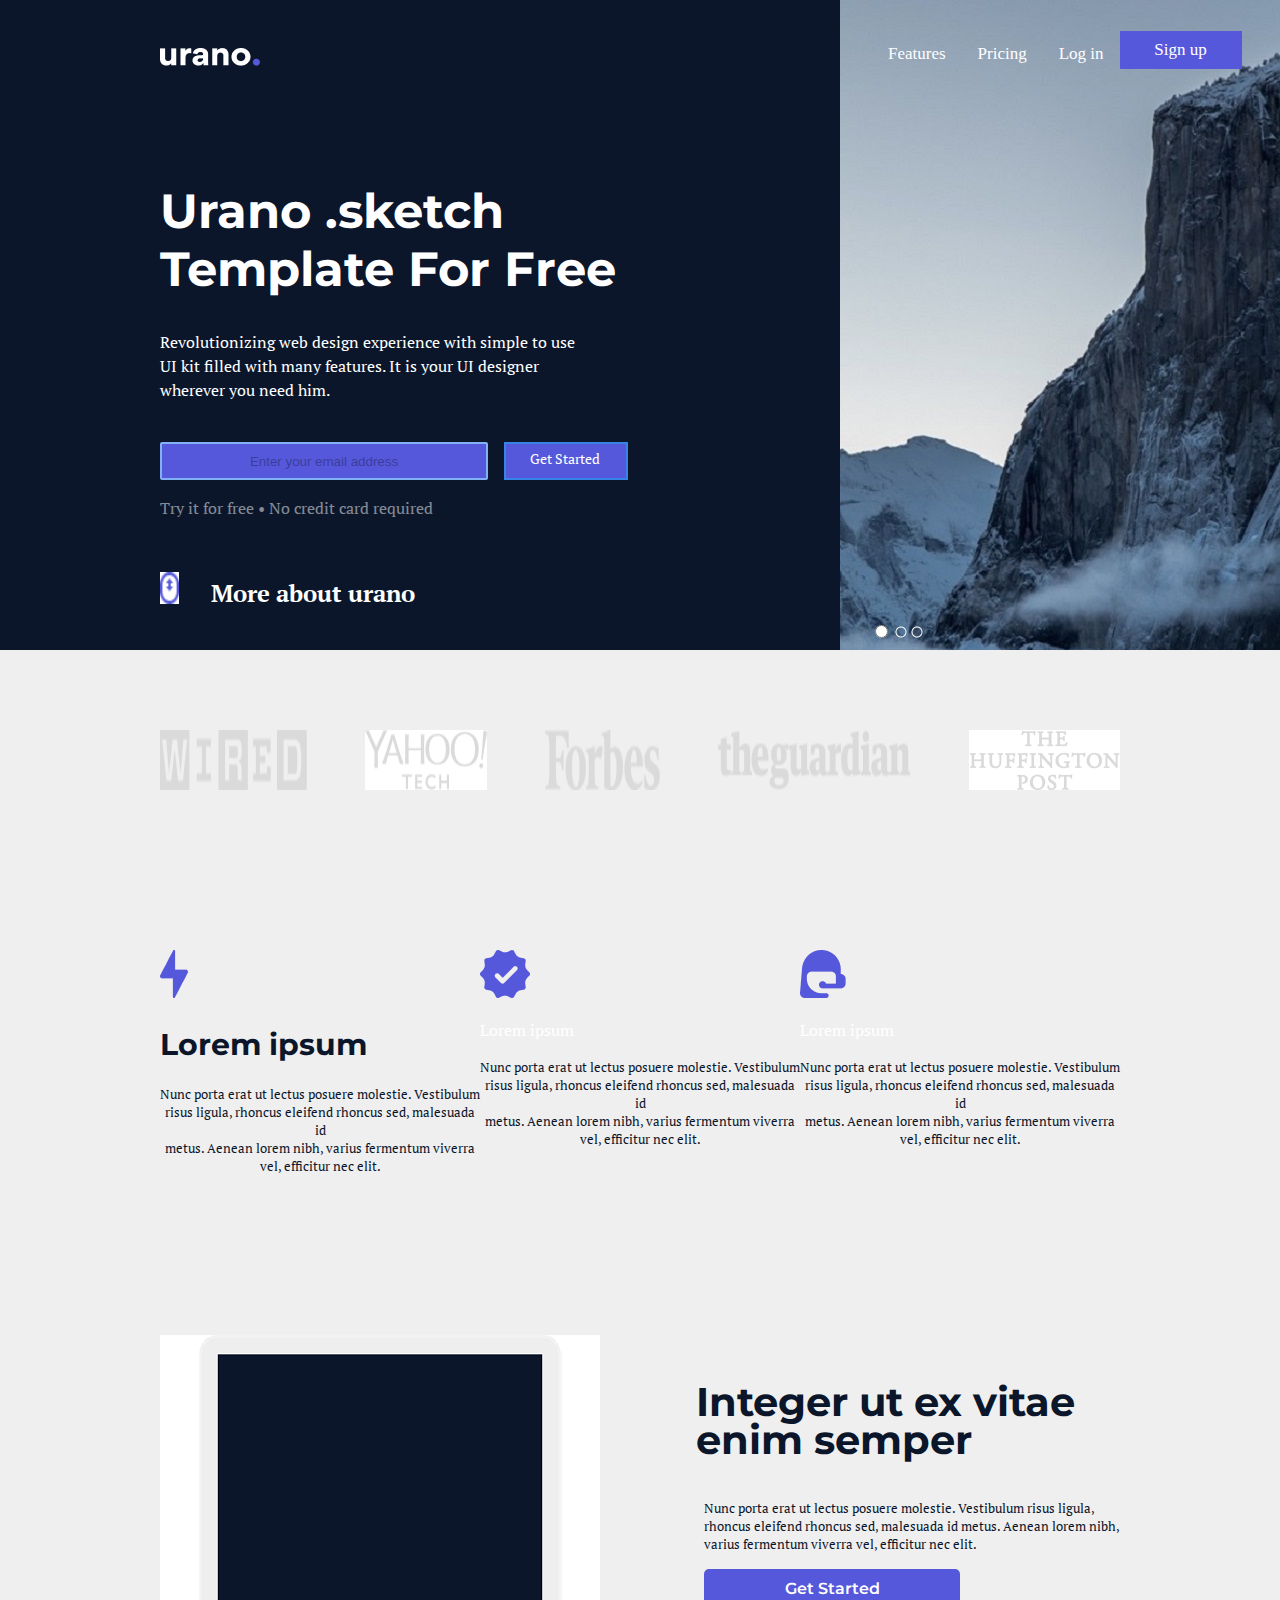
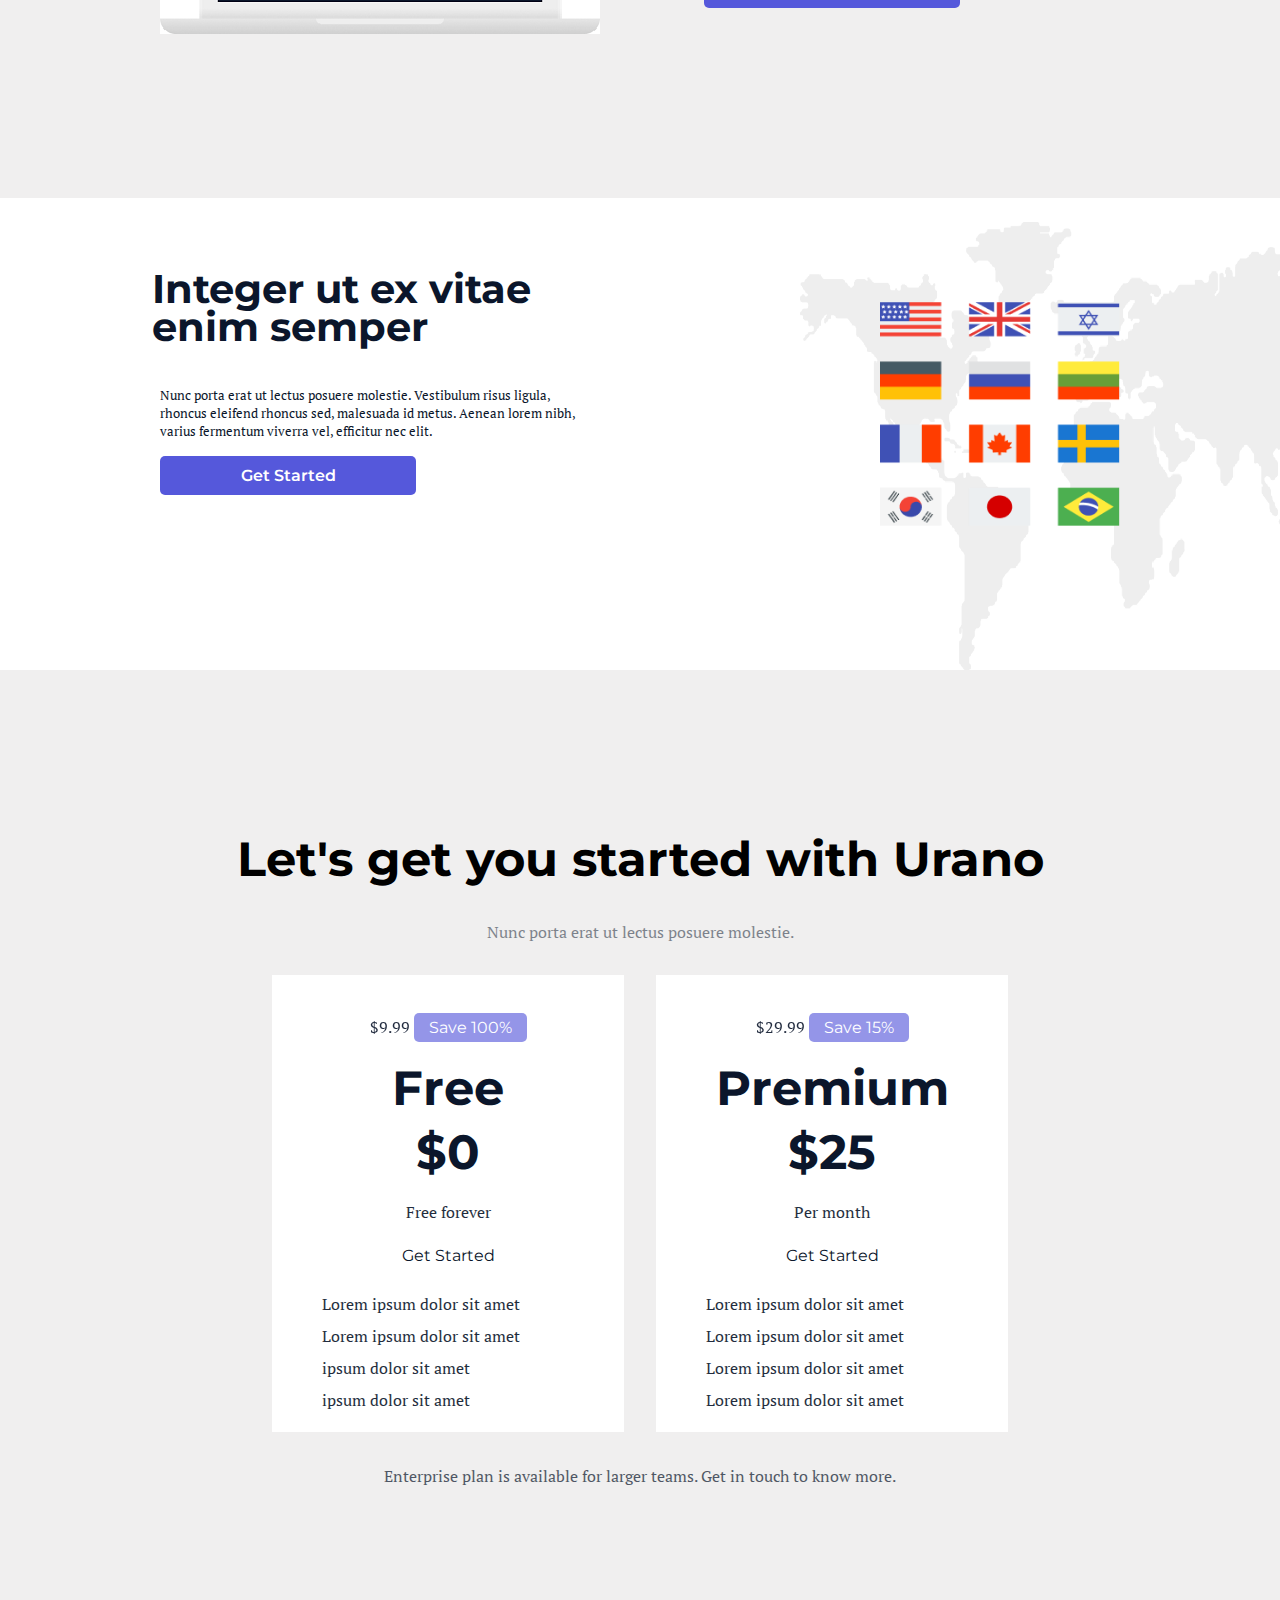
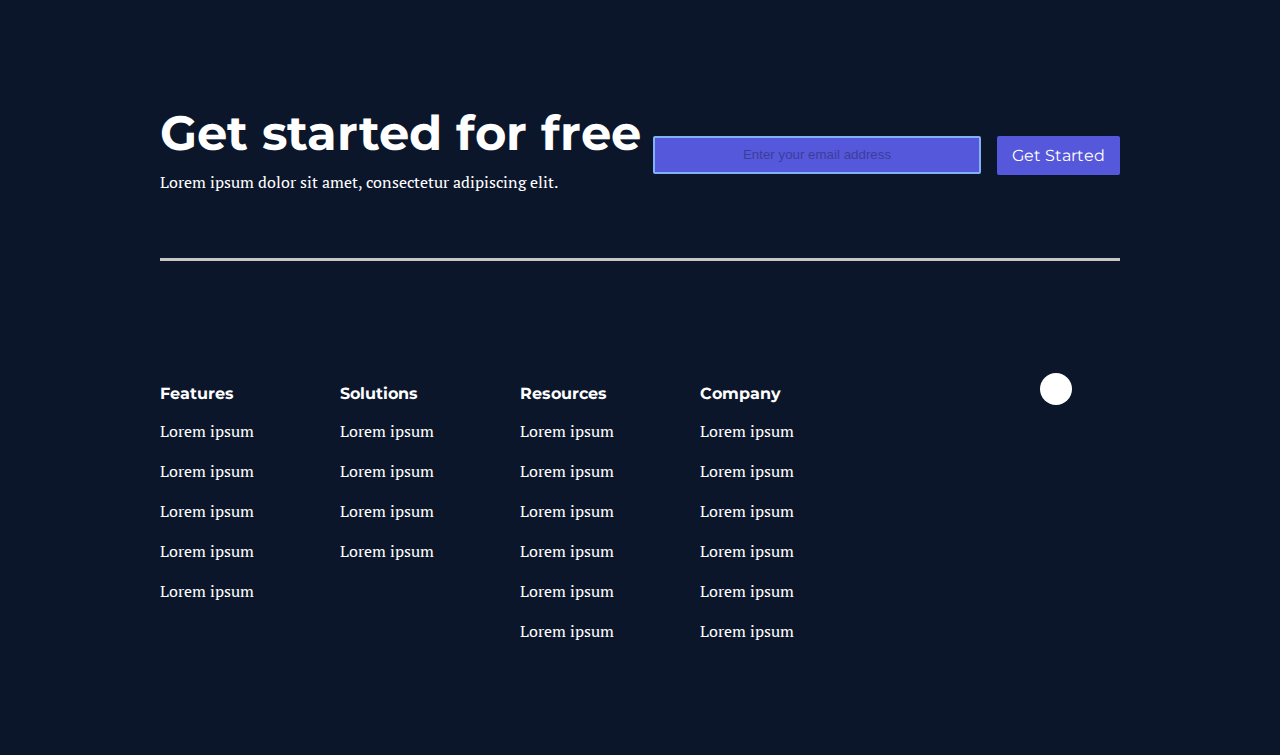
<file: urano.html>
<!DOCTYPE html>
<html lang="en">

<head>
    <meta charset="UTF-8">
    <meta name="viewport" content="width=device-width, initial-scale=1.0">
    <title>urano</title>
    <link rel="stylesheet" href="./urano.css">
    <link rel="preconnect" href="https://fonts.googleapis.com">
    <link rel="preconnect" href="https://fonts.gstatic.com" crossorigin>
    <link href="https://fonts.googleapis.com/css2?family=PT+Serif:ital,wght@0,400;0,700;1,400;1,700&display=swap"
        rel="stylesheet">
    <link rel="preconnect" href="https://fonts.googleapis.com">
    <link rel="preconnect" href="https://fonts.gstatic.com" crossorigin>
    <link
        href="https://fonts.googleapis.com/css2?family=Montserrat:ital,wght@0,100..900;1,100..900&family=PT+Serif:ital,wght@0,400;0,700;1,400;1,700&display=swap"
        rel="stylesheet">
    <link rel="stylesheet" href="https://cdnjs.cloudflare.com/ajax/libs/font-awesome/6.5.1/css/all.min.css"
        integrity="sha512-DTOQO9RWCH3ppGqcWaEA1BIZOC6xxalwEsw9c2QQeAIftl+Vegovlnee1c9QX4TctnWMn13TZye+giMm8e2LwA=="
        crossorigin="anonymous" referrerpolicy="no-referrer" />
    <!-- <link rel="stylesheet" href="https://cdnjs.cloudflare.com/ajax/libs/font-awesome/4.7.0/css/font-awesome.min.css"> -->
</head>
<style>
    h1 {
        font-family: "Montserrat", sans-serif;
    }

    p {
        font-family: "PT serif", sans-serif;
        color: white;
    }
</style>

<body>
    <section>
        <div class="two-sections">
            <div class="main">
                <div class="logo-box"><img src="imgipsum/Group 2.png" alt="urano" /></div>
                <div class="section-one">
                    <h1>Urano .sketch<br> Template For Free</h1>
                    <p>Revolutionizing web design experience with simple to use<br> UI kit filled with many features. It
                        is your UI designer<br> wherever you need him.</p>
                    <div class="buttons">
                        <input type="email" placeholder="Enter your email address" Color="black" class="email">
                        <div class="get-started"><a href="#">Get Started</a></div>
                    </div>
                    <p class="p-one">Try it for free • No credit card required</p>
                </div>
                <div class="cursor-m">
                    <img src="imgipsum/icon.jpg" class="cursor" />
                    <p>More about urano</p>
                </div>
            </div>
            <div class="bg-img">
                <div class="container">
                    <div class="nav-bar">
                        <a href="#">Features</a>
                        <a href="#">Pricing</a>
                        <a href="#">Log in</a>
                        <div><a href="#" class="sign-up">Sign up</a></div>
                    </div>
                    <div class="dots">
                        <input type="radio">
                        <img src="imgipsum/Oval.png" alt="oval" />
                        <img src="imgipsum/Oval.png" alt="oval" />
                    </div>
                </div>
            </div>
        </div>
    </section>
    <section>
        <div class="section-two">
            <img src="imgipsum/news-1.png" />
            <img src="imgipsum/news-2.jpg" />
            <img src="imgipsum/news-3.png" />
            <img src="imgipsum/news-4.png" />
            <img src="imgipsum/news-55.jpg" />
        </div>
    </section>
    <section class="white">
        <div class="icons">
            <div><img src="imgipsum/material_bolt.png" alt="material_bolt" class="icon-one" />
                <p class="lorem">Lorem ipsum</p>
                <div class="nunc"><span> Nunc porta erat ut lectus posuere molestie. Vestibulum<br> risus ligula,
                        rhoncus eleifend rhoncus sed, malesuada id<br> metus. Aenean lorem nibh, varius fermentum
                        viverra<br> vel, efficitur nec elit. </span></div>
            </div>
            <div><img src="imgipsum/material_approval.png" alt="approval" class="icon-two" />
                <p class="lorem-two">Lorem ipsum</p>
                <div class="nunc"><span> Nunc porta erat ut lectus posuere molestie. Vestibulum<br> risus ligula,
                        rhoncus eleifend rhoncus sed, malesuada id<br> metus. Aenean lorem nibh, varius fermentum
                        viverra<br> vel, efficitur nec elit. </span></div>
            </div>
            <div>
                <img src="imgipsum/material_support.png" alt="support" class="icon-three" />
                <p class="lorem-three">Lorem ipsum</p>
                <div class="nunc"><span> Nunc porta erat ut lectus posuere molestie. Vestibulum<br> risus ligula,
                        rhoncus eleifend rhoncus sed, malesuada id<br> metus. Aenean lorem nibh, varius fermentum
                        viverra<br> vel, efficitur nec elit. </span></div>
            </div>
        </div>
    </section>
    <section>
        <div class="section-four">
            <div class="laptop"> <img src="imgipsum/Laptop-1.png" alt="laptop" /></div>
            <div>
                <p class="integer">Integer ut ex vitae<br> enim semper</p>
                <span class="nunc">Nunc porta erat ut lectus posuere molestie. Vestibulum risus ligula,<br> rhoncus
                    eleifend rhoncus sed, malesuada id metus. Aenean lorem nibh,<br> varius fermentum viverra vel,
                    efficitur nec elit. </span>
                <div class="button-get"> <a href="#" class="get">Get Started</a></div>
            </div>

        </div>
    </section>
    <section>
        <div class="section-five">
            <div>
                <p class="integer">Integer ut ex vitae<br> enim semper</p>
                <span class="nunc">Nunc porta erat ut lectus posuere molestie. Vestibulum risus ligula,<br> rhoncus
                    eleifend rhoncus sed, malesuada id metus. Aenean lorem nibh,<br> varius fermentum viverra vel,
                    efficitur nec elit. </span>
                <div class="button-get"> <a href="#" class="get">Get Started</a></div>
            </div>
            <div class="bg">
                <img src="imgipsum/flags.png" alt="flags" class="flag" />
            </div>
        </div>
    </section>
    <section>
        <div class="section-six">
            <div>
                <h1>Let's get you started with Urano</h1>
                <span class="nunc-two">Nunc porta erat ut lectus posuere molestie.</span>
            </div>
        </div>
    </section>
    <section>
        <div class="section-seven">
            <div class="box-one">
                <p>$9.99 <span class="save">Save 100%</span></p>
                <h1>Free</h1>
                <h1>$0</h1>
                <p>Free forever</p>
                <a href="#" class="gets">Get Started</a>
                <div class="list">
                    <ul>
                        <li><i class="fa-solid fa-circle-check checkmark" style="color: rgb(18, 216, 18);"></i>Lorem
                            ipsum dolor sit amet</li>
                        <li><i class="fa-solid fa-circle-check checkmark" style="color: rgb(18, 216, 18);"></i>Lorem
                            ipsum dolor sit amet</li>
                        <li><i class="fa-solid fa-circle-check checkmark" style="color: rgb(18, 216, 18);"></i> ipsum
                            dolor sit amet</li>
                        <li><i class="fa-solid fa-circle-check checkmark" style="color: rgb(18, 216, 18);"></i> ipsum
                            dolor sit amet</li>
                    </ul>
                </div>
            </div>
            <div class="box-two">
                <p>$29.99 <span class="save">Save 15%</span></p>
                <h1>Premium</h1>
                <h1>$25</h1>
                <p>Per month</p>
                <a href="#" class="gets">Get Started</a>
                <div class="list">
                    <ul>
                        <li><i class="fa-solid fa-circle-check checkmark" style="color: rgb(18, 216, 18);"></i>Lorem
                            ipsum dolor sit amet</li>
                        <li><i class="fa-solid fa-circle-check checkmark" style="color: rgb(18, 216, 18);"></i>Lorem
                            ipsum dolor sit amet</li>
                        <li><i class="fa-solid fa-circle-check checkmark" style="color: rgb(18, 216, 18);"></i>Lorem
                            ipsum dolor sit amet</li>
                        <li><i class="fa-solid fa-circle-check checkmark" style="color: rgb(18, 216, 18);"></i>Lorem
                            ipsum dolor sit amet</li>
                    </ul>
                </div>
            </div>
        </div>
        <div>
            <p class="p-last">Enterprise plan is available for larger teams. Get in touch to know more.</p>
        </div>
    </section>
    <section class="minor">
        <div class="last-section">
            <div>
                <h1>Get started for free</h1>
                <p> Lorem ipsum dolor sit amet, consectetur adipiscing elit.</p>
            </div>
            <div class="buttons">
                <input type="email" placeholder="Enter your email address" Color="black" class="email">
                <div><a href="#" class="last-get">Get Started</a></div>
            </div>
        </div>
        <div class="div-last">
            <div class="last-div">
                <div>
                    <h1>Features</h1>
                    <p> Lorem ipsum</p>
                    <p> Lorem ipsum</p>
                    <p> Lorem ipsum</p>
                    <p> Lorem ipsum</p>
                    <p> Lorem ipsum</p>
                </div>
                <div>
                    <h1>Solutions</h1>
                    <p> Lorem ipsum</p>
                    <p> Lorem ipsum</p>
                    <p> Lorem ipsum</p>
                    <p> Lorem ipsum</p>
                </div>
                <div>
                    <h1>Resources</h1>
                    <p> Lorem ipsum</p>
                    <p> Lorem ipsum</p>
                    <p> Lorem ipsum</p>
                    <p> Lorem ipsum</p>
                    <p> Lorem ipsum</p>
                    <p> Lorem ipsum</p>
                </div>
                <div>
                    <h1>Company</h1>
                    <p> Lorem ipsum</p>
                    <p> Lorem ipsum</p>
                    <p> Lorem ipsum</p>
                    <p> Lorem ipsum</p>
                    <p> Lorem ipsum</p>
                    <p> Lorem ipsum</p>
                </div>
                <div class="brands">
                    <div class="linked"><i class="fa-brands fa-linkedin-in ln"></i></div>
                    <div class="face-book"><i class="fa-brands fa-facebook-f fb"></i></div>
                    <div class="tweet"><i class="fa-brands fa-twitter tw"></i></div>
                    <div class="google"><i class="fa-brands fa-google-plus-g g-plus"></i></div>
                </div>
            </div>
        </div>
    </section>
    <!-- <i class="fa-solid fa-circle-check"></i> -->
    <!-- <i class="fa-solid fa-circle-check"></i> -->
    <!-- <i class="fa fa-check-circle" aria-hidden="true" style="color: rgb(108, 243, 68);"></i> -->
    <!-- <div class="icon">
                    <div class="linked-in"><img src="imgipsum/linkedin-in.svg" class="linked"/></div>
                    <img src="imgipsum/facebook-f.svg"/>
                </div> -->
    <!-- <i class="fa-brands fa-linkedin-in"></i> -->
    <!-- <i class="fa-brands fa-facebook-f"></i> -->
    <!-- <i class="fa-brands fa-twitter"></i> -->
    <!-- <i class="fa-brands fa-google-plus-g"></i> -->
</body>

</html>
</file>
<file: urano.css>
body {
    margin: 0em;
    background-color: rgb(240, 239, 239);
}

.main {
    background-color: #0B162B;
    padding: 0rem 10rem;
    margin: 0px 0px;
}

h1 {
    font-family: "Montseratt", sans-serif;
    font-size: 3rem;
}

p {
    line-height: 1.5rem;
    font-family: "PT serif", sans-serif;
}

.logo-box {
    /* background-color: rgb(7, 7, 218); */
    padding-top: 3rem;
}

.section-one {
    /* background-color: brown; */
    color: white;
    margin-top: 7rem;
    width: 520px;
}

.two-sections {
    display: flex;
    height: 650px;
}


.buttons {
    display: flex;
    gap: 1rem;
}

.email {
    background-color: #5558DB;
    width: 20rem;
    height: 2rem;
    border: 2px solid rgb(128, 178, 245);
    border-radius: 2px;
    color: black;
    text-align: center;

}

::placeholder {
    color: black;
    opacity: 30%;
}

.get-started {
    background-color: #5558DB;
    text-decoration: none;
    border: 2px solid rgb(55, 132, 233);
    width: 6rem;
    padding-top: 5px;
    padding-left: 1.5rem;
}

.get-started a {
    text-decoration: none;
    color: white;
    font-family: "PT serif", sans-serif;
    font-size: 14px;
}

.p-one {
    font-family: "PT serif", sans-serif;
    color: #FFFFFF;
    height: 21px;
    width: 20rem;
    font-weight: 1rem;
    opacity: 50%;
}

.cursor {
    /* background: #0B162B; */
    width: 1.2rem;
    height: 2rem;
    margin-top: 15px;
    border-radius: rgba(85, 88, 219, 1);

}

.cursor-m {
    display: flex;
    margin-top: 2.5rem;
    gap: 2rem;
}

.cursor-m p {
    font-size: 1.5rem;
    font-weight: 900;
}

.bg-img {
    background-image: url(imgipsum/Background.jpg);
    justify-content: top;
    background-repeat: no-repeat;
    max-height: 800px;
    width: 520px;
}

.container {
    /* position: relative; */
    margin: 30px;
    width: auto;
}

.menu-icon {
    display: none;
}

.fas {
    display: none !important;
}

.nav-bar {
    overflow: hidden;
    background-color: none;
    padding-left: 2px;
}

.nav-bar a {
    float: left;
    color: white;
    text-align: center;
    padding: 14px 16px;
    text-decoration: none;
    font-size: 17px;
}

.sign-up {
    background-color: #5558DB;
    width: 90px;
    height: 10px;
    margin-top: 1px;
    display: flex;
    align-items: center;
    justify-content: center;
}

.dots {
    margin-top: 34rem;
    background-color: none;
}

.section-two {
    display: flex;
    justify-content: space-between;
    margin-top: 5rem;
    padding: 0rem 10rem;
    /* background-color: #FFFFFF; */
}

.icons {
    display: flex;
    justify-content: space-between;
    padding: 0px 10rem;
    margin-top: 10rem;
    /* background-color: red; */
}

.lorem-box {
    /* background-color: aqua; */
    text-align: center;
    padding: 1rem .5rem;
}

.lorem {
    color: rgba(11, 22, 43, 1);
    font-family: "Montserrat", sans-serif;
    font-size: 1.85rem;
    font-weight: 700;
}



.nunc {
    color: #0B162B;
    font-family: "PT serif", sans-serif;
    text-align: center;
    font-size: 0.82rem;
}




.section-four {
    display: flex;
    justify-content: space-between;
    padding: 0px 10rem;
    margin-top: 10rem;
}

.integer {
    color: rgba(11, 22, 43, 1);
    position: relative;
    right: 0.5rem;
    font-family: "Montserrat", sans-serif;
    font-size: 2.5rem;
    line-height: 38px;
    font-weight: 700;
    margin-top: 3rem;
}

.button-get {
    background-color: #5558DB;
    margin-top: 1rem;
    text-align: center;
    width: 16rem;
    padding: 10px 0px;
    border-radius: 5px;
    margin-bottom: 1.5rem;
}

.button-get a {
    text-decoration: none;
    font-family: "Montserrat", sans-serif;
    color: #FFFFFF;
    font-weight: 600;
}

.section-five {
    display: flex;
    justify-content: space-between;
    padding: 1.5rem 0px 0px 10rem;
    margin-top: 10rem;
    background-color: #FFFFFF;
}

.bg {
    background-image: url(imgipsum/world-map.png);
    background-repeat: round;
    width: 30rem;
    height: 28rem;
}

.flag {
    position: relative;
    left: 5rem;
    top: 5rem;
    width: 15rem;
    height: 14rem;
}

.section-six {
    display: flex;
    justify-content: space-between;
    padding: 0px 10rem;
    margin-top: 8rem;
    justify-content: center;
    text-align: center;
}

.nunc-two {
    color: #0B162B;
    font-family: "PT serif", sans-serif;
    font-size: 1rem;
    opacity: 50%;
    margin-top: 2rem;

}

.section-seven {
    margin-top: 2rem;
    padding: 0rem 10rem;
    display: flex;
    justify-content: center;
    gap: 2rem;
    margin-bottom: 2rem;
    color: rgba(11, 22, 43, 1);
}

.box-one {
    background: rgba(255, 255, 255, 1);
    /* background-color: #bbbbee; */
    width: 22rem;
    text-align: center;
    max-height: max-content;
    padding-top: 1.5rem;
    line-height: 2rem;
}

.box-two {
    background: rgba(255, 255, 255, 1);
    /* background-color: plum; */
    width: 22rem;
    text-align: center;
    max-height: max-content;
    padding-top: 1.5rem;
    line-height: 2rem;
}

.save {
    background-color: rgba(85, 88, 219, 1);
    padding: 5px 15px;
    font-family: "Montserrat", sans-serif;
    color: rgba(255, 255, 255, 1);
    border-radius: 5px;
    opacity: 70%;
}

.section-seven p {
    color: rgba(11, 22, 43, 1);
    opacity: 90%;
}

.gets {
    text-decoration: none;
    padding: 10px 20px;
    color: rgba(11, 22, 43, 1);
    font-family: "Montserrat", sans-serif;
}

.gets:hover {
    background-color: #5558DB;
    color: whitesmoke;
    padding: 10px 5rem;
    border-radius: 5px;
    font-weight: 500;
}

.list ul li {
    text-align: left;
    opacity: 90%;
    font-family: "PT serif", sans-serif;
    list-style-type: none;
    /* list-style-image: url(imgipsum/Group\ 2.jpg); */
}

.checkmark {
    padding-right: 10px;
    opacity: 70%;
}

.p-last {
    text-align: center;
    color: #0B162B;
    font-family: "PT serif", sans-serif;
    opacity: 70%;
}

.last-section {
    display: flex;
    justify-content: space-between;
    color: #FFFFFF;
    line-height: 10px;
    margin-bottom: 3rem;
}

.last-get {
    background-color: #5558DB;
    text-decoration: none;
    border-radius: 2px;
    width: 6rem;
    color: #FFFFFF;
    font-family: "Montserrat", sans-serif;
    padding: 10px 15px;
    position: relative;
    top: 15px;
}

.buttons {
    margin-top: 2.5rem;

}

.minor {
    background-color: #0B162B;
    padding: 6rem 10rem;
    margin-top: 7rem;
    /* margin-bottom: 5rem; */
}

.last-div {
    border-top: solid rgb(201, 198, 198);
    padding-top: 7rem;
    display: flex;
    justify-content: space-between;
}

.last-div p {
    font-size: 16px;
}

.last-div h1 {
    font-size: 16px;
    color: #FFFFFF;
}

.div-div {
    display: flex;
    flex-direction: row !important;
    gap: 6rem;
}


.icon {
    background-color: #FFFFFF;
    justify-content: space-between;
    display: flex;
    width: 2rem;
    align-items: start;
}

.brands {
    margin-left: 10rem;
    display: flex;
    gap: 1rem;
}

.linked {
    background-color: #FFFFFF;
    border-radius: 50%;
    width: 2rem;
    height: 2rem;
    display: flex;
    justify-content: center;
    align-items: center;
}

@media screen and (max-width: 600px) {
    body {
        overflow-x: hidden !important;
    }

    .main {
        padding: 0rem 2rem;
        width: auto;
    }

    h1 {
        font-size: 6vw;
    }

    p {
        line-height: 3vh;
        font-size: 2.5vw;
    }

    .section-one {
        color: white;
        margin-top: 7rem;
        max-width: 100%;
    }

    .two-sections {
        display: flex;
        flex-direction: column;
        height: 100vh !important;
    }


    .buttons {
        display: flex;
        gap: 1rem;
    }

    .email {
        width: 27vw;
        height: 4vh;
        border-radius: 5px;

    }

    ::placeholder {
        color: #FFFFFF;
        opacity: 100%;
        font-size: 2vw;
    }
html {
    overflow-x: hidden;
}
    .get-started {
        width: 27vw;
        height: 3.5vh;
        border-radius: 5px;
    }

    .get-started a {
        font-size: 3vw;
    }


    .cursor {
        width: 5vw;
        height: 5vh;
        margin-top: 7px;

    }

    .cursor-m {
        display: flex;
        margin: 2.5rem 0;
        gap: 2rem;
    }

    .cursor-m p {
        font-size: 3vw;
    }

    .bg-img {
        background-position: center;
        background-size: cover;
        background-repeat: no-repeat;
        width: auto;

    }

    .container {
        /* position: relative; */
        margin: 30px;
        width: auto;
    }


    .menu-icon {
        display: block;
        font-size: 5vw;
    }

    .menu-icon i {
        display: block;
    }

    .nav-bar {
        overflow: hidden;
        display: flex;
        flex-direction: column;
        background-color: none;
        padding-left: 2px;

    }

    #menuList {
        transition: all 0.5s;
    }

    .nav-bar a {
        float: left;
        color: white;
        text-align: center;
        padding: 14px 16px;
        text-decoration: none;
        font-size: 17px;
        display: none;
    }

    .nav-sign {
        display: flex;
        justify-content: center;
    }

    .sign-up {
        display: flex;
        align-items: center;
        justify-content: center;
        background-color: #5558DB;
    }

    .dots {
        margin-top: 34rem;
        background-color: none;
    }

    .section-two {
        display: flex;
        justify-content: center;
        margin-top: 35rem;
        gap: 1rem;
        padding: 0rem 2rem;
        align-items: center !important;
        /* background-color: #c20202; */
    }

    .section-two img {
        width: 17%;
        height: auto;
    }


    .icons {
        display: flex;
        flex-direction: column;
        justify-content: center;
        align-items: center;
        gap: 2rem;
        padding: 0px 2rem;
        margin-top: 4rem;
        /* background-color: red; */
    }

    .lorem-box {
        text-align: center;
        padding: 1rem .5rem;
    }

    .lorem {
        font-size: 7vw;
        font-weight: 700;
    }

    .nunc {
        font-size: 2.5vw;
    }


    .section-four {
        display: flex;
        flex-direction: column;
        justify-content: center;
        align-items: center;
        padding: 0px 2rem;
        margin-top: 5rem;
        text-align: center;
    }

    .laptop {
        display: none;
    }

    .integer {
        right: 0.5rem;
        font-size: 7vw;
        line-height: 6vh;
        margin-top: 0rem;

    }

    .nunc-nunc {
        font-size: 2vw;
    }

    .button-get {
        background-color: #5558DB;
        text-align: center;
        margin-bottom: 1.5rem;
        display: flex;
        justify-content: center;
        align-items: center;
        margin: 1rem 4rem;
    }

    .button-get a {
        font-size: 3vw;
    }

    .section-five {
        display: flex;
        flex-direction: column-reverse;
        gap: 5rem;
        padding: 0 2rem 2rem;
        margin-top: 7rem;
        text-align: center;
        background-color: #FFFFFF;
    }

    .but-two {
        margin: 1rem 2rem;
        display: none;
    }

    .bg {
        background-image: url(imgipsum/world-map.png);
        width: 100%;
        height: auto;
    }

    .flag {
        position: relative;
        left: -1rem;
        top: 3rem;
        width: 39vw;
        height: 29vh;
    }

    .section-six {
        padding: 0px 2rem;
        margin-top: 4rem;
        justify-content: center;
        align-items: center;
        text-align: center;
    }

    .nunc-two {
        color: #0B162B;
        font-family: "PT serif", sans-serif;
        font-size: 3vw;
        opacity: 50%;
        margin-top: 2rem;

    }

    .section-six h1 {
        font-size: 5vw;
        line-height: 5vh;
    }

    .section-seven {
        margin-top: 2rem;
        padding: 0rem 2rem;
        display: flex;
        flex-direction: column;
        justify-content: center;
        gap: 2rem;
        margin-bottom: 2rem;
        color: rgba(11, 22, 43, 1);
    }

    .box-one {
        box-shadow: 0 2px 10px rgba(0, 0, 0, 0.85);
        width: 80vw;
        text-align: center;
        max-height: max-content;
        padding-top: 1.5rem;
        line-height: 2rem;
    }

    .box-two {
        box-shadow: 0 2px 10px rgba(0, 0, 0, 0.85);
        width: 80vw;
        text-align: center;
        max-height: max-content;
        padding-top: 1.5rem;
        line-height: 2rem;
    }

    .save {
        background-color: rgba(85, 88, 219, 1);
        padding: 5px 15px;
        font-family: "Montserrat", sans-serif;
        color: rgba(255, 255, 255, 1);
        border-radius: 5px;
        opacity: 70%;
    }

    .section-seven p {
        color: rgba(11, 22, 43, 1);
        opacity: 90%;

    }

    .gets {
        text-decoration: none;
        padding: 10px 20px;
        color: rgba(11, 22, 43, 1);
        font-family: "Montserrat", sans-serif;
    }

    .gets:hover {
        background-color: #5558DB;
        color: whitesmoke;
        padding: 10px 5rem;
        border-radius: 5px;
        font-weight: 500;
    }

    .list ul li {
        text-align: left;
        opacity: 90%;
        font-family: "PT serif", sans-serif;
        list-style-type: none;
        /* list-style-image: url(imgipsum/Group\ 2.jpg); */
    }

    .checkmark {
        padding-right: 10px;
        opacity: 70%;
    }

    .p-last {
        text-align: center;
        color: #0B162B;
        font-family: "PT serif", sans-serif;
        opacity: 70%;
    }

    .last-section {
        display: flex;
        flex-direction: column;
        color: #FFFFFF;
        line-height: 10px;
        margin-bottom: 3rem;
    }

    .last-section h1 {
        font-size: 5vw;
    }

    .last-section p {
        font-size: 2vw;
    }

    .last-get {
        border-radius: 5px;
        width: 3rem;
        padding: 10px 1.5rem;
        font-size: 7px;
    }

    .email-two {
        margin-top: .5rem;
    }

    .buttons {
        margin-top: 0rem;
        display: flex;

    }

    .minor {
        background-color: #0B162B;
        padding: 3rem 2rem;
        margin-top: 7rem;
        /* margin-bottom: 5rem; */
    }

    .div-last {
        display: flex;
        flex-direction: column;
    }

    .div-div {
        display: flex;
        flex-direction: row !important;
        justify-content: space-between;
        gap: 0rem;
    }

    .last-div {
        border-top: solid rgb(201, 198, 198);
        padding-top: 4rem;
        display: flex;
        flex-direction: column;
        justify-content: space-between;
    }

    .last-div p {
        font-size: 3vw;
    }

    .last-div h1 {
        font-size: 3vw;
        color: #FFFFFF;
    }

    .icon {
        background-color: #FFFFFF;
        justify-content: space-between;
        display: flex;
        width: 2rem;
        align-items: start;
    }

    .brands {
        margin-left: 0rem;
        gap: 1rem;
        display: flex;
        align-items: center;
        justify-content: center;
        padding: 2rem 0 0;
    }

    .linked {
        background-color: #FFFFFF;
        border-radius: 50%;
        width: 2rem;
        height: 2rem;
        display: flex;
        justify-content: center;
        align-items: center;
    }






}
</file>
